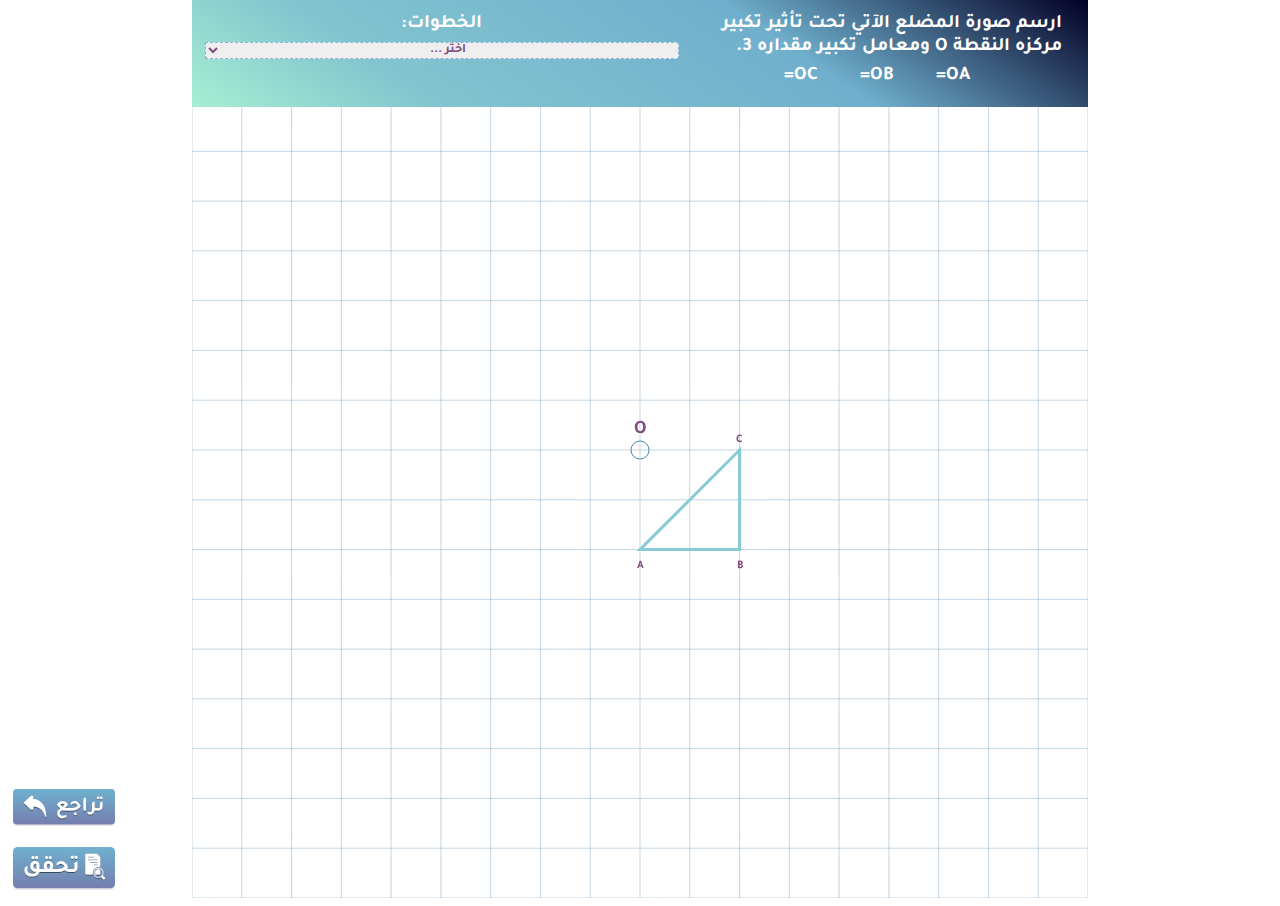
<file: assets/exercises/1/index.html>
<!DOCTYPE html>
<html lang="en">

<head>
    <meta charset="UTF-8">
    <meta name="viewport" content="width=device-width, initial-scale=1.0">
    <title>Enlargement Math</title>
    <link rel="stylesheet" href="style.css"></style>
</head>

<body>
    <img src="undo-icon.svg" id="undo" style="bottom: 5.8vw;">
    <img src="chk.svg" id="chkBtn" class="svg_btn">
    <div class="overlay"></div>
    <div class="confirm">
        <div>

            <p style="direction: rtl;">المسافة التي تم قياسها كانت:</p>
        </div>
        <div style="display: block;">
            <input type="radio" name="d-measures">
            <label for="child">OA</label>
            <input type="radio" name="d-measures">
            <label for="child">OB</label>
            <input type="radio" name="d-measures">
            <label for="child">OC</label>
            <!-- <input type="radio" name="d-measures">
            <label for="child">OD</label>
            <input type="radio" name="d-measures">
            <label for="child">OE</label>
            <input type="radio" name="d-measures">
            <label for="child">OF</label>
            <input type="radio" name="d-measures">
            <label for="child">OG</label> -->
        </div>

        <div class="confirm-btn-list"> 
            <button id="ok_d">موافق</button>
            <button id="cancel_d">إلغاء</button>
        </div>
    </div>

    <div id="board">
        <canvas id="myc"></canvas>

    </div>

    <div class="header">
        <div class="saved-distances">
            <!-- <img src="q1.svg" style="width: 45vw;"> -->
            <h4 style="text-align: right;padding: auto 1vw;">ارسم صورة المضلع الآتي تحت تأثير تكبير مركزه النقطة O ومعامل تكبير مقداره 3. </h4>
            <div class="measures"></div>
        </div>
        <div class="select">
            <p style="min-width: fit-content;" for="">الخطوات:</p>
            <select id="measureOrDraw">
                <option value="na">اختر ...</option>
                <option value="draw-line">ارسم خطوط بحيث يمر كل منها بأحد رؤوس المضلع وأمد الرؤوس على استقامتها</option>
                <option value="measure">قياس المسافة بين مركز التكبير وكل رأس من رؤوس المضلع</option>
                <option value="draw-shape">قياس المسافات الجديدة على الخطوط المرسومة والتوصيل بينها</option>

                
            </select>
        </div>
    </div>

    <script src="js.js"></script>

</body>

</html>
</file>
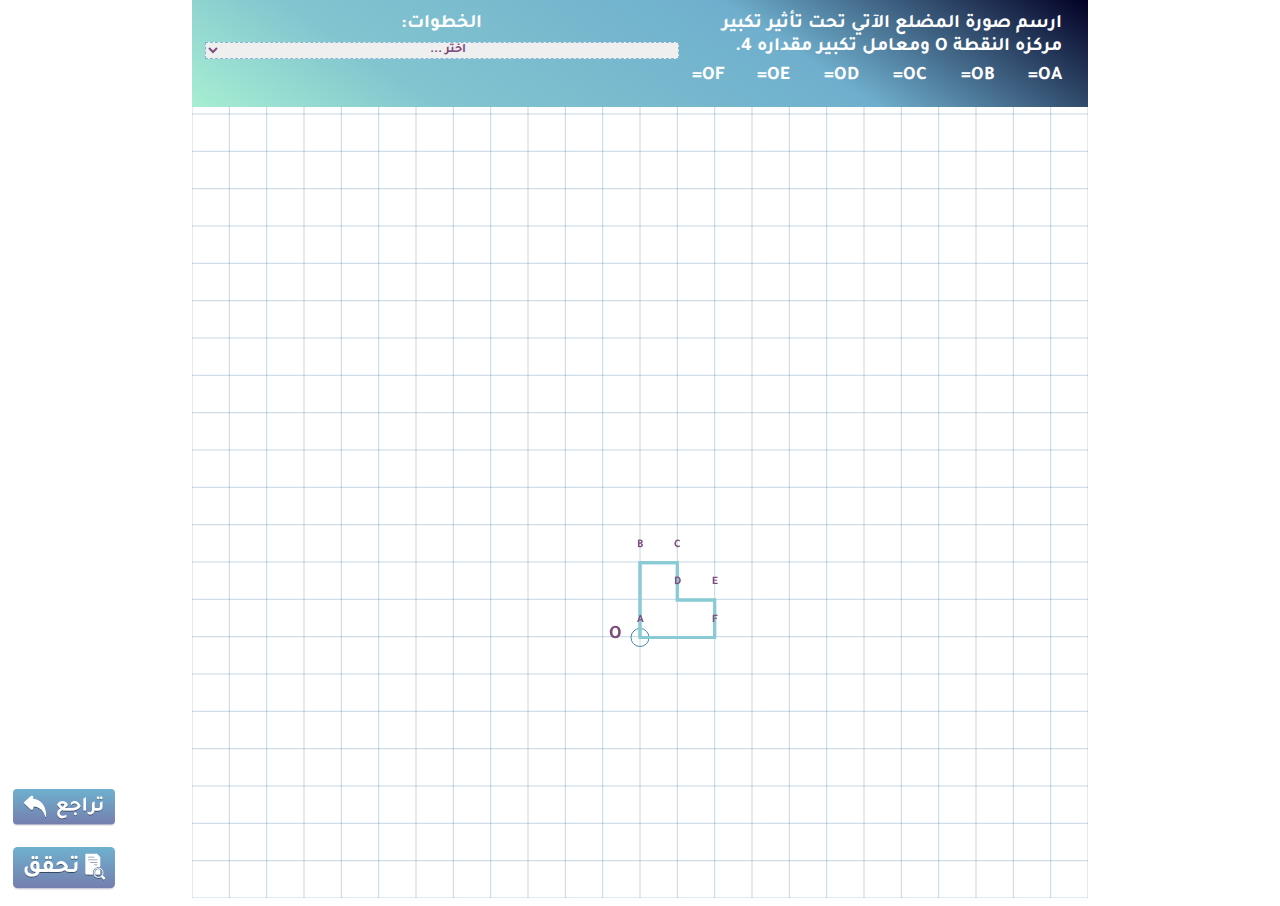
<file: assets/exercises/2/index.html>
<!DOCTYPE html>
<html lang="en">

<head>
    <meta charset="UTF-8">
    <meta name="viewport" content="width=device-width, initial-scale=1.0">
    <title>Enlargement Math</title>
    <link rel="stylesheet" href="style.css"></style>
</head>

<body>
    <img src="undo-icon.svg" id="undo" style="bottom: 5.8vw;">
    <img src="chk.svg" id="chkBtn" class="svg_btn">
    <div class="overlay"></div>
    <div class="confirm">
        <div>

            <p style="direction: rtl;">المسافة التي تم قياسها كانت:</p>
        </div>
        <div style="display: block;">
            <input type="radio" name="d-measures">
            <label for="child">OA</label>
            <input type="radio" name="d-measures">
            <label for="child">OB</label>
            <input type="radio" name="d-measures">
            <label for="child">OC</label>
          <input type="radio" name="d-measures">
            <label for="child">OD</label>
             <input type="radio" name="d-measures">
            <label for="child">OE</label>
            <input type="radio" name="d-measures">
            <label for="child">OF</label>
            <!--  <input type="radio" name="d-measures">
            <label for="child">OG</label> -->
        </div>

        <div class="confirm-btn-list"> 
            <button id="ok_d">موافق</button>
            <button id="cancel_d">إلغاء</button>
        </div>
    </div>

    <div id="board">
        <canvas id="myc"></canvas>

    </div>

    <div class="header">
        <div class="saved-distances">
            <!-- <img src="q1.svg" style="width: 45vw;"> -->
            <h4 style="text-align: right;padding: auto 1vw;">ارسم صورة المضلع الآتي تحت تأثير تكبير مركزه النقطة O ومعامل تكبير مقداره 4. </h4>
            <div class="measures"></div>
        </div>
        <div class="select">
            <p style="min-width: fit-content;" for="">الخطوات:</p>
            <select id="measureOrDraw">
                <option value="na">اختر ...</option>
                <option value="draw-line">ارسم خطوط بحيث يمر كل منها بأحد رؤوس المضلع وأمد الرؤوس على استقامتها</option>
                <option value="measure">قياس المسافة بين مركز التكبير وكل رأس من رؤوس المضلع</option>
                <option value="draw-shape">قياس المسافات الجديدة على الخطوط المرسومة والتوصيل بينها</option>

                
            </select>
        </div>
    </div>

    <script src="js.js"></script>

</body>

</html>
</file>
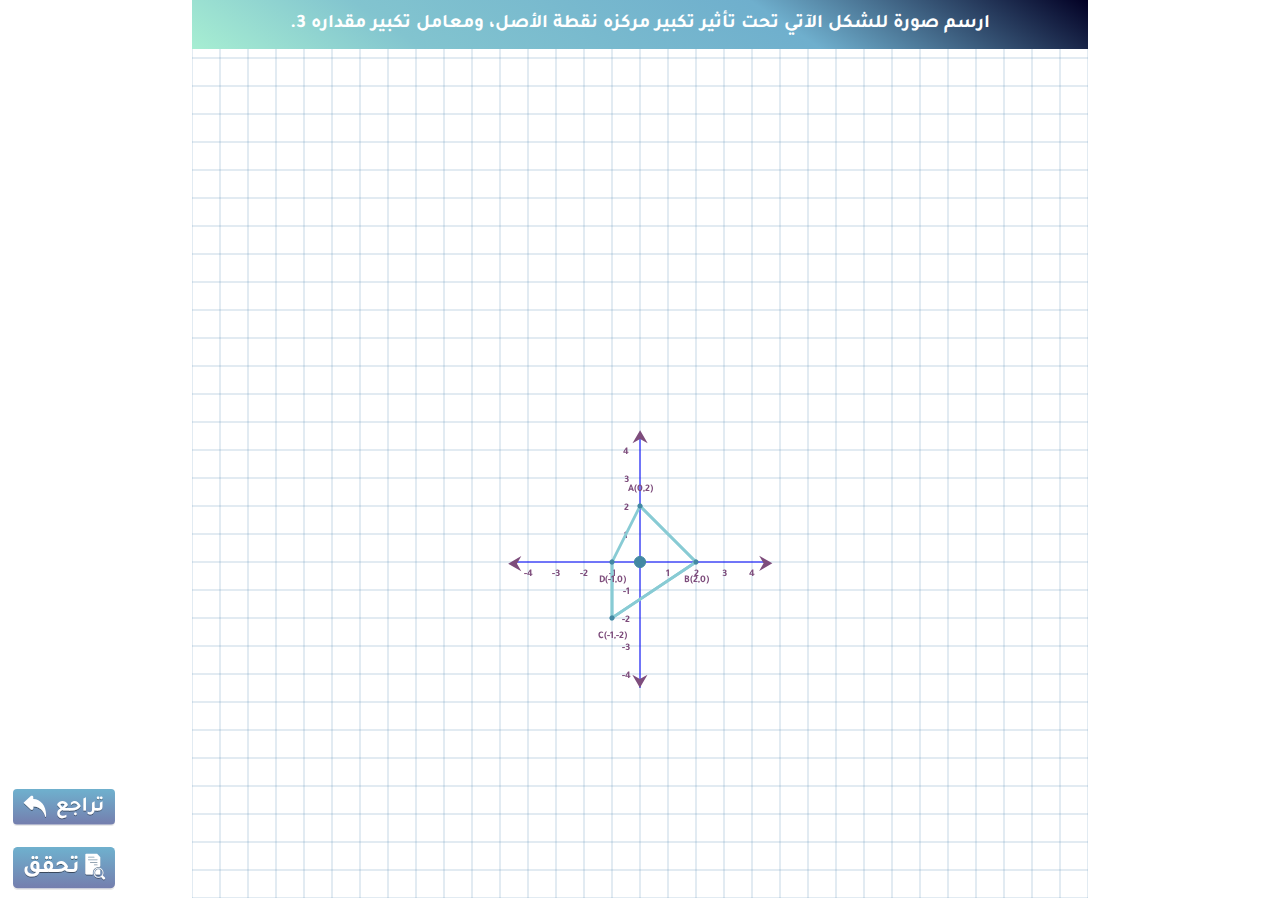
<file: assets/exercises/6/index.html>
<!DOCTYPE html>
<html lang="en">

<head>
    <meta charset="UTF-8">
    <meta name="viewport" content="width=device-width, initial-scale=1.0">
    <title>Enlargement Math</title>
    <link rel="stylesheet" href="style.css"></style>
</head>

<body>
    <img src="undo-icon.svg" id="undo" style="bottom: 5.8vw;">
    <img src="chk.svg" id="chkBtn" class="svg_btn">
    <div class="overlay"></div>
    <div class="confirm">
        <!-- <div>

            <p style="direction: rtl;">المسافة التي تم قياسها كانت:</p>
        </div>
        <div style="display: block;">
            <input type="radio" name="d-measures">
            <label for="child">OA</label>
            <input type="radio" name="d-measures">
            <label for="child">OB</label>
            <input type="radio" name="d-measures">
            <label for="child">OC</label>
            <input type="radio" name="d-measures">
            <label for="child">OD</label>
            <input type="radio" name="d-measures">
            <label for="child">OE</label>
            <input type="radio" name="d-measures">
            <label for="child">OF</label>
            <input type="radio" name="d-measures">
            <label for="child">OG</label>
        </div> -->

        <div class="confirm-btn-list"> 
            <button id="ok_d">موافق</button>
            <button id="cancel_d">إلغاء</button>
        </div>
    </div>

    <div id="board">
        <canvas id="myc"></canvas>

    </div>

    <div class="header">
        <div class="saved-distances">
            <!-- <img src="q1.svg" style="width: 45vw;"> -->
            <p>ارسم صورة للشكل الآتي تحت تأثير تكبير مركزه نقطة الأصل، ومعامل تكبير مقداره 3.</p>
            <!-- <div class="measures"></div> -->
        </div>
        <!-- <div class="select">
            <p for="">نوع الاستخدام</p>
            <select id="measureOrDraw">
                <option value="na">اختر ...</option>
                <option value="measure">قياس</option>
                <option value="draw-line">خط</option>
                <option value="draw-shape">شكل</option>
            </select>
        </div> -->
    </div>

    <script src="js.js"></script>

</body>

</html>
</file>
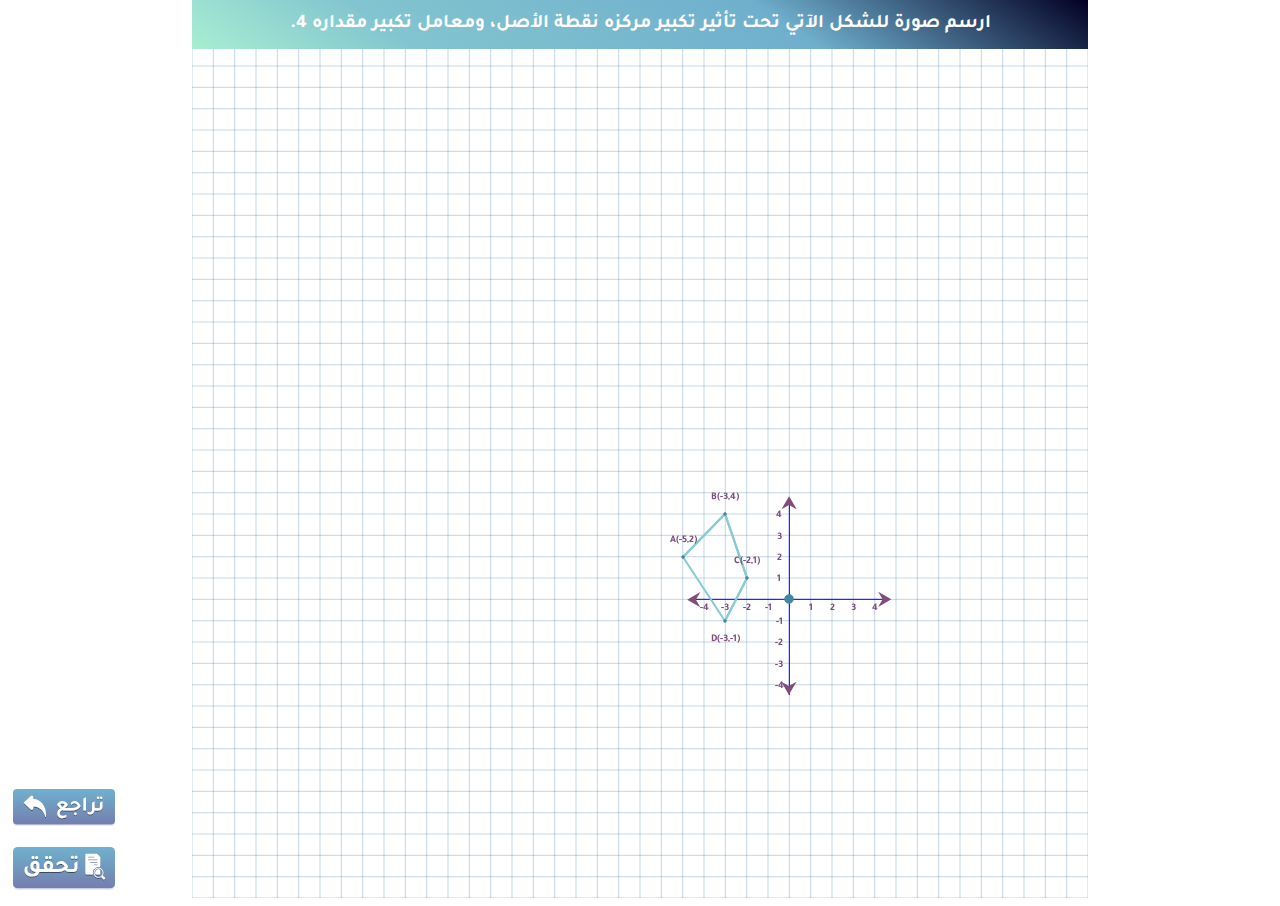
<file: assets/exercises/7/index.html>
<!DOCTYPE html>
<html lang="en">

<head>
    <meta charset="UTF-8">
    <meta name="viewport" content="width=device-width, initial-scale=1.0">
    <title>Enlargement Math</title>
    <link rel="stylesheet" href="style.css"></style>
</head>

<body>
    <img src="undo-icon.svg" id="undo" style="bottom: 5.8vw;">
    <img src="chk.svg" id="chkBtn" class="svg_btn">
    <div class="overlay"></div>
    <div class="confirm">
        <!-- <div>

            <p style="direction: rtl;">المسافة التي تم قياسها كانت:</p>
        </div>
        <div style="display: block;">
            <input type="radio" name="d-measures">
            <label for="child">OA</label>
            <input type="radio" name="d-measures">
            <label for="child">OB</label>
            <input type="radio" name="d-measures">
            <label for="child">OC</label>
            <input type="radio" name="d-measures">
            <label for="child">OD</label>
            <input type="radio" name="d-measures">
            <label for="child">OE</label>
            <input type="radio" name="d-measures">
            <label for="child">OF</label>
            <input type="radio" name="d-measures">
            <label for="child">OG</label>
        </div> -->

        <div class="confirm-btn-list"> 
            <button id="ok_d">موافق</button>
            <button id="cancel_d">إلغاء</button>
        </div>
    </div>

    <div id="board">
        <canvas id="myc"></canvas>

    </div>

    <div class="header">
        <div class="saved-distances">
            <!-- <img src="q1.svg" style="width: 45vw;"> -->
            <p>ارسم صورة للشكل الآتي تحت تأثير تكبير مركزه نقطة الأصل، ومعامل تكبير مقداره 4.</p>
            <!-- <div class="measures"></div> -->
        </div>
        <!-- <div class="select">
            <p for="">نوع الاستخدام</p>
            <select id="measureOrDraw">
                <option value="na">اختر ...</option>
                <option value="measure">قياس</option>
                <option value="draw-line">خط</option>
                <option value="draw-shape">شكل</option>
            </select>
        </div> -->
    </div>

    <script src="js.js"></script>

</body>

</html>
</file>
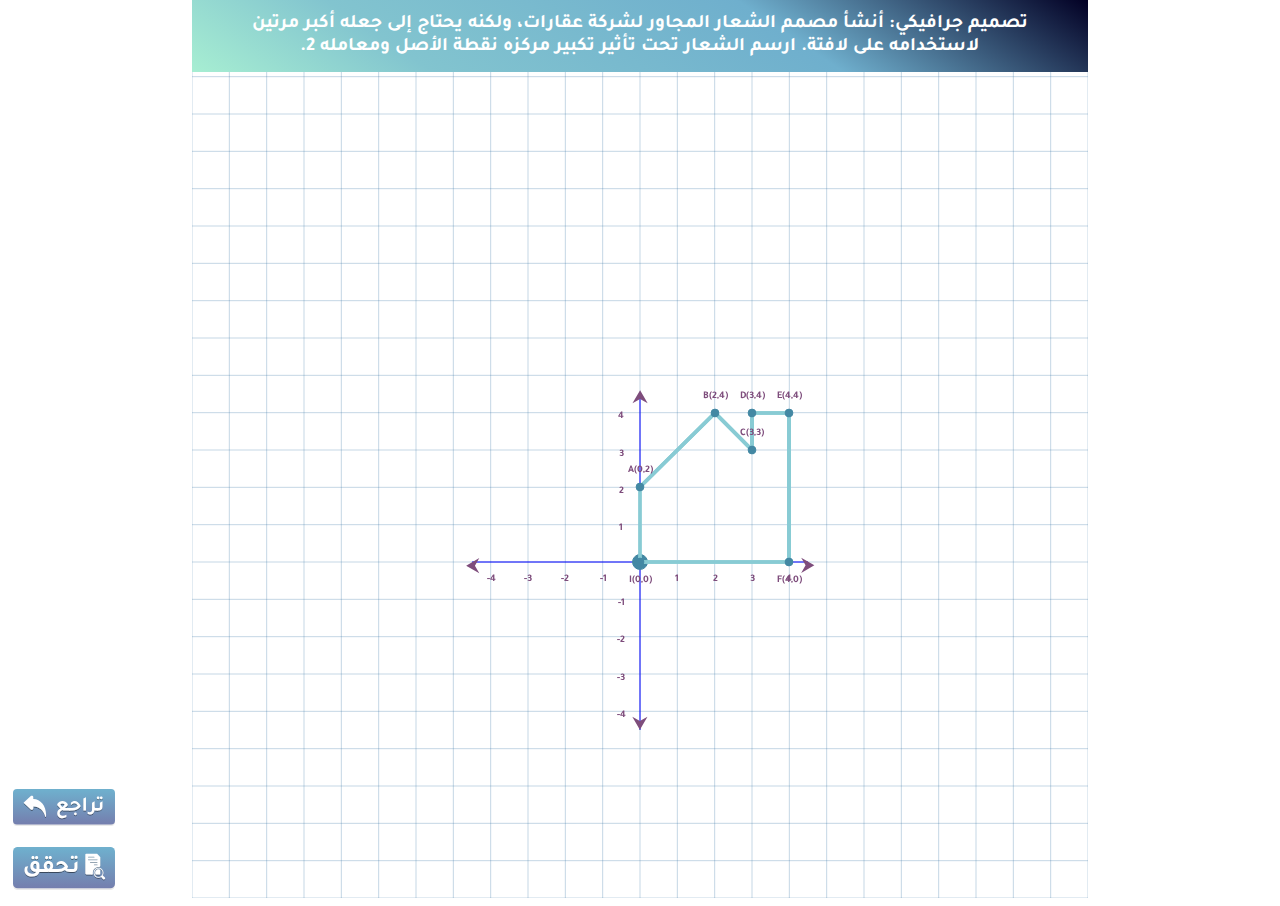
<file: assets/exercises/9/index.html>
<!DOCTYPE html>
<html lang="en">

<head>
    <meta charset="UTF-8">
    <meta name="viewport" content="width=device-width, initial-scale=1.0">
    <title>Enlargement Math</title>
    <link rel="stylesheet" href="style.css"></style>
</head>

<body>
    <img src="undo-icon.svg" id="undo" style="bottom: 5.8vw;">
    <img src="chk.svg" id="chkBtn" class="svg_btn">
    <div class="overlay"></div>
    <div class="confirm">
        <!-- <div>

            <p style="direction: rtl;">المسافة التي تم قياسها كانت:</p>
        </div>
        <div style="display: block;">
            <input type="radio" name="d-measures">
            <label for="child">OA</label>
            <input type="radio" name="d-measures">
            <label for="child">OB</label>
            <input type="radio" name="d-measures">
            <label for="child">OC</label>
            <input type="radio" name="d-measures">
            <label for="child">OD</label>
            <input type="radio" name="d-measures">
            <label for="child">OE</label>
            <input type="radio" name="d-measures">
            <label for="child">OF</label>
            <input type="radio" name="d-measures">
            <label for="child">OG</label>
        </div> -->

        <div class="confirm-btn-list"> 
            <button id="ok_d">موافق</button>
            <button id="cancel_d">إلغاء</button>
        </div>
    </div>

    <div id="board">
        <canvas id="myc"></canvas>

    </div>

    <div class="header">
        <div class="saved-distances">
            <!-- <img src="q1.svg" style="width: 45vw;"> -->
            <p>تصميم جرافيكي: أنشأ مصمم الشعار المجاور لشركة عقارات، ولكنه يحتاج إلى جعله أكبر مرتين لاستخدامه على لافتة. ارسم الشعار تحت تأثير تكبير مركزه نقطة الأصل ومعامله 2.</p>
            <!-- <div class="measures"></div> -->
        </div>
        <!-- <div class="select">
            <p for="">نوع الاستخدام</p>
            <select id="measureOrDraw">
                <option value="na">اختر ...</option>
                <option value="measure">قياس</option>
                <option value="draw-line">خط</option>
                <option value="draw-shape">شكل</option>
            </select>
        </div> -->
    </div>

    <script src="js.js"></script>

</body>

</html>
</file>
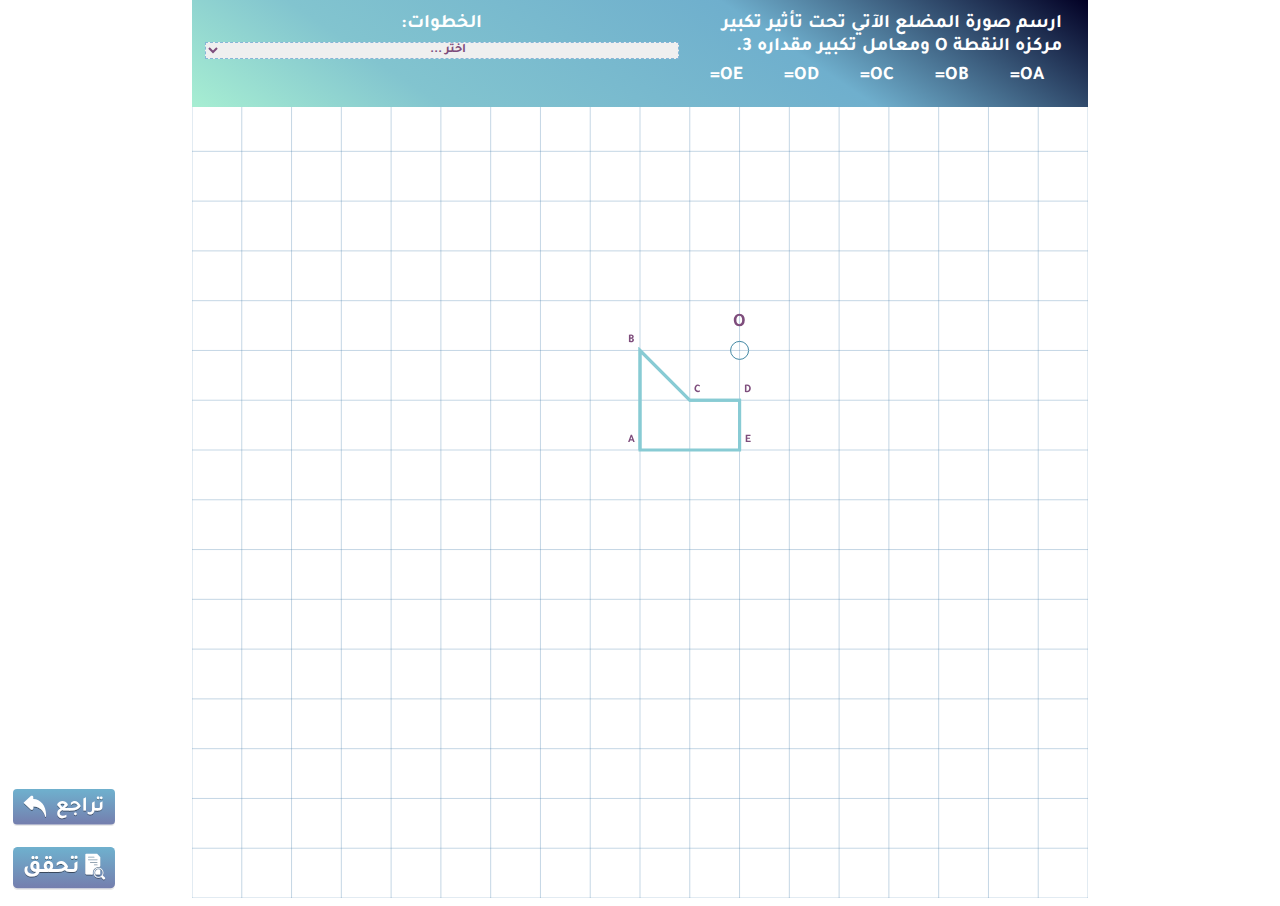
<file: assets/exercises/v1/index.html>
<!DOCTYPE html>
<html lang="en">

<head>
    <meta charset="UTF-8">
    <meta name="viewport" content="width=device-width, initial-scale=1.0">
    <title>Enlargement Math</title>
    <link rel="stylesheet" href="style.css"></style>
</head>

<body>
    <img src="undo-icon.svg" id="undo" style="bottom: 5.8vw;">
    <img src="chk.svg" id="chkBtn" class="svg_btn">
    <div class="overlay"></div>
    <div class="confirm">
        <div>

            <p style="direction: rtl;">المسافة التي تم قياسها كانت:</p>
        </div>
        <div style="display: block;">
            <input type="radio" name="d-measures">
            <label for="child">OA</label>
            <input type="radio" name="d-measures">
            <label for="child">OB</label>
            <input type="radio" name="d-measures">
            <label for="child">OC</label>
            <input type="radio" name="d-measures">
            <label for="child">OD</label>
            <input type="radio" name="d-measures">
            <label for="child">OE</label>
        </div>

        <div class="confirm-btn-list"> 
            <button id="ok_d">موافق</button>
            <button id="cancel_d">إلغاء</button>
        </div>
    </div>

    <div id="board">
        <canvas id="myc"></canvas>

    </div>

    <div class="header">
        <div class="saved-distances">
            <!-- <img src="q1.svg" style="width: 45vw;"> -->
            <h4 style="text-align: right;padding: auto 1vw;">ارسم صورة المضلع الآتي تحت تأثير تكبير مركزه النقطة O ومعامل تكبير مقداره 3. </h4>
            <div class="measures"></div>
        </div>
        <div class="select">
            <p style="min-width: fit-content;" for="">الخطوات:</p>
            <select id="measureOrDraw">
                <option value="na">اختر ...</option>
                <option value="draw-line">ارسم خطوط بحيث يمر كل منها بأحد رؤوس المضلع وأمد الرؤوس على استقامتها</option>
                <option value="measure">قياس المسافة بين مركز التكبير وكل رأس من رؤوس المضلع</option>
                <option value="draw-shape">قياس المسافات الجديدة على الخطوط المرسومة والتوصيل بينها</option>

                
            </select>
        </div>
    </div>

    <script src="js.js"></script>

</body>

</html>
</file>
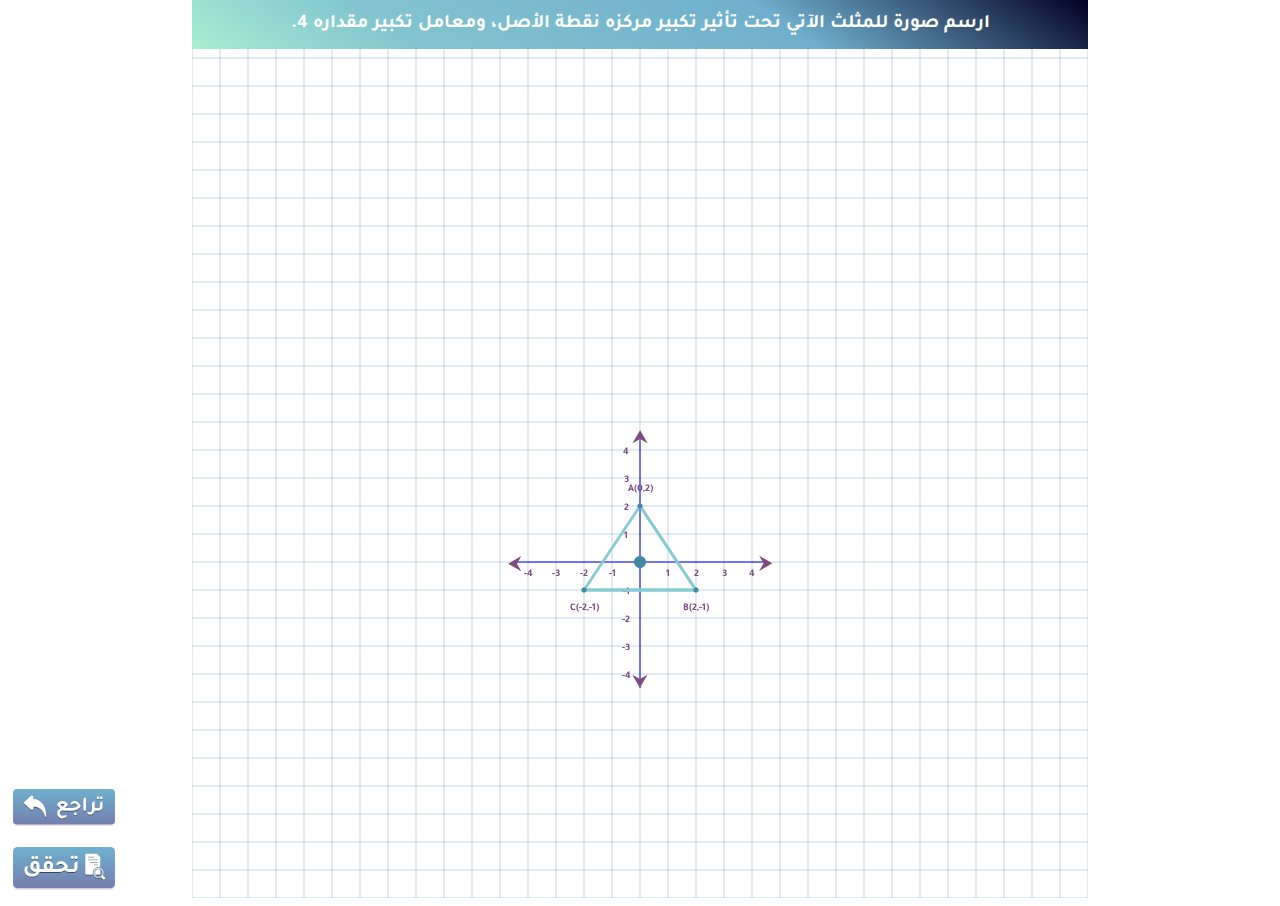
<file: assets/exercises/v2/index.html>
<!DOCTYPE html>
<html lang="en">

<head>
    <meta charset="UTF-8">
    <meta name="viewport" content="width=device-width, initial-scale=1.0">
    <title>Enlargement Math</title>
    <link rel="stylesheet" href="style.css"></style>
</head>

<body>
    <img src="undo-icon.svg" id="undo" style="bottom: 5.8vw;">
    <img src="chk.svg" id="chkBtn" class="svg_btn">
    <div class="overlay"></div>
    <div class="confirm">
        <!-- <div>

            <p style="direction: rtl;">المسافة التي تم قياسها كانت:</p>
        </div>
        <div style="display: block;">
            <input type="radio" name="d-measures">
            <label for="child">OA</label>
            <input type="radio" name="d-measures">
            <label for="child">OB</label>
            <input type="radio" name="d-measures">
            <label for="child">OC</label>
            <input type="radio" name="d-measures">
            <label for="child">OD</label>
            <input type="radio" name="d-measures">
            <label for="child">OE</label>
            <input type="radio" name="d-measures">
            <label for="child">OF</label>
            <input type="radio" name="d-measures">
            <label for="child">OG</label>
        </div> -->

        <div class="confirm-btn-list"> 
            <button id="ok_d">موافق</button>
            <button id="cancel_d">إلغاء</button>
        </div>
    </div>

    <div id="board">
        <canvas id="myc"></canvas>

    </div>

    <div class="header">
        <div class="saved-distances">
            <!-- <img src="q1.svg" style="width: 45vw;"> -->
            <p>ارسم صورة للمثلث الآتي تحت تأثير تكبير مركزه نقطة الأصل، ومعامل تكبير مقداره 4.</p>
            <!-- <div class="measures"></div> -->
        </div>
        <!-- <div class="select">
            <p for="">نوع الاستخدام</p>
            <select id="measureOrDraw">
                <option value="na">اختر ...</option>
                <option value="measure">قياس</option>
                <option value="draw-line">خط</option>
                <option value="draw-shape">شكل</option>
            </select>
        </div> -->
    </div>

    <script src="js.js"></script>

</body>

</html>
</file>
<file: assets/exercises/1/style.css>
@font-face {
    font-family: tj-b;
    src: url(Tajawal-Bold.ttf);
}

* {
    padding: 0;
    margin: 0;
    font-family: tj-b;
}

#board {
    /* aspect-ratio: 1/1; */
    width: 70vw;
    height: 70vw;
    background: #ffe4c482;
    margin: auto;
    margin-top: auto;
    position: absolute;
    top: 50%;
    left: 50%;
    transform: translate(-50%, -50%);
}

.buttons {
    background-color: rgb(84, 6, 122);
    width: 10vw;
    min-height: 10vw;
    height: fit-content;
    position: absolute;
    display: flex;
    flex-direction: column;
}

label {
    line-height: 4;
    vertical-align: super;
}

.btn {
    background-color: rgb(244, 244, 244);
    width: 10vw;
    /* min-height: 5vw; */
    height: fit-content;
    padding: 0.3vw;
    margin: 0.3vw;
    border-radius: 1vw;
    border: solid 0.2vw rgba(83, 6, 122, 0.51);
    text-align: center;
    cursor: pointer;
    font-size: 1vw;
    color: rgb(105, 5, 198);
}

.steps {
    position: absolute;
    top: 0;
    left: 50%;
    width: 50%;
    transform: translate(-50%, 0%);
    min-height: 10vh;
    background: rgb(239, 237, 237);
    text-align: center;
    border-radius: 0.5vw;
    box-shadow: 5px 5px 5px 5px rgba(0, 0, 0, 0.464);
    padding: 1vw;
    font-size: 3vw;
    color: rgb(105, 5, 198);

}

#sr {
    text-align: center;
}

.no {
    width: 40%;
    text-align: center;
}

.no-wrapper {
    display: flex;
    flex-direction: row;
    justify-content: center;
}

.saved-distances {
    /* width: inherit;
    height: inherit; */
    /* position: absolute;
    top: 0;
    left: 15%; */
    display: flex;
    flex-direction: column;
    align-items: center;
    padding: 0vw 1vw;
}

.header {
    text-align: center;
    direction: rtl;
    font-size: 1.5vw;
    color: white;
    padding: 1vw;
    position: relative;
    height: fit-content;
    /* min-height: 100px; */
    /* background-color: rgba(59, 118, 165, 0.9); */
    z-index: 1;
    margin: 0 auto;
    display: flex;
    justify-content: space-between;
    align-items: flex-start;
    background: rgb(2, 0, 36);
    background: linear-gradient(-146deg, rgba(2, 0, 36, 1) 0%, rgba(111, 175, 205, 1) 35%, rgba(130, 196, 207, 1) 76%, rgba(167, 238, 210, 1) 100%);
    /* opacity: 0.8; */

}

.select {
    display: flex;
    gap: .5vw;
    flex-direction: column;

}

select {
    /* font-size: 1.5vw;
    text-align: center;
    border: dashed 0.2vw #7e4d7c;
    color: #7e4d7c; */

    font-size: 1vw;
    text-align: center;
    border: dashed 0.1vw #86b6d7;
    color: #7e4d7c;
    min-width: 7vw;
    
}

.measures {
    display: flex;
    justify-content: space-between;
    width: 50%;
    margin: .5vw;
    /* direction: ltr; */
}

.confirm {
    position: absolute;
    left: 50%;
    top: 10%;
    transform: translate(-50%, 0%);
    z-index: 10;
    background-color: rgb(165, 103, 232);
    font-size: 1.5vw;
    border-radius: 1vw;
    padding: 4vw;
    display: none;
    /* direction: rtl; */
    color: #4388a3;
    background: white;
    border: solid 0.5vw #4388a3;
}

.confirm-btn-list {
    display: flex;
    gap: 1vw;
    justify-content: space-evenly;
}

input[type=radio] {
    height: 2vw;
    margin: 1vw;
    cursor: pointer;
    width: 2vw;

}

.overlay {
    position: absolute;
    width: 100%;
    height: 100vh;
    background: rgba(0, 0, 0, 0.464);
    z-index: 9;
    display: none;


}

button {
    padding: 1vw;
    font-size: 1.55vw;
    font-weight: 500;
    background: #4388a3;
    color: white;
    border-radius: 0.5vw;
    border: none;
    box-shadow: 0.1vw 0.4vw #ebf1f5;
    min-width: 10vw;
    gap: 1vw;
    cursor: pointer;
}

#undo {
    position: absolute;
    bottom: 0.8vw;
    left: 1vw;
    width: 8vw;
}

#undo:hover {

    outline: solid 0.2vw #ffffff;
    cursor: pointer;
}

.svg_btn {
    position: absolute;
    bottom: 0.8vw;
    left: 1vw;
    width: 8vw;
}

.svg_btn:hover {

    outline: solid 0.2vw #ffffff;
    cursor: pointer;
}

.pop_up_p {
    border-width: 1vw;
    border-radius: 2vw;
  border-style: solid;
  border-image: linear-gradient(to right, rgba(2, 0, 36, 1),rgba(111, 175, 205, 1)) 1;
  background-color: white;
  /* linear-gradient(-146deg, rgba(2, 0, 36, 1) 0%, rgba(111, 175, 205, 1) 35%, rgba(130, 196, 207, 1) 76%, rgba(167, 238, 210, 1) 100%); */
    padding: 10vw;

    border-radius: 1vw;
    color: rgb(63 97 130);
    direction: rtl;
    font-size: 2vw;
}

.overlay span {

    font-size: 2.5vw;
    width: 3vw;
    text-align: center;
    height: 3vw;
    /* aspect-ratio: 1/1; */
    border-radius: 50%;
    background: white;
    /* padding: 0.5vw; */
    color: rgb(63 97 130);
    margin-top: -18vw;
    margin-left: -4vw;
    cursor: pointer;
}
</file>
<file: assets/exercises/2/style.css>
@font-face {
    font-family: tj-b;
    src: url(Tajawal-Bold.ttf);
}

* {
    padding: 0;
    margin: 0;
    font-family: tj-b;
}

#board {
    /* aspect-ratio: 1/1; */
    width: 70vw;
    height: 70vw;
    background: #ffe4c482;
    margin: auto;
    margin-top: auto;
    position: absolute;
    top: 50%;
    left: 50%;
    transform: translate(-50%, -50%);
}

.buttons {
    background-color: rgb(84, 6, 122);
    width: 10vw;
    min-height: 10vw;
    height: fit-content;
    position: absolute;
    display: flex;
    flex-direction: column;
}

label {
    line-height: 4;
    vertical-align: super;
}

.btn {
    background-color: rgb(244, 244, 244);
    width: 10vw;
    /* min-height: 5vw; */
    height: fit-content;
    padding: 0.3vw;
    margin: 0.3vw;
    border-radius: 1vw;
    border: solid 0.2vw rgba(83, 6, 122, 0.51);
    text-align: center;
    cursor: pointer;
    font-size: 1vw;
    color: rgb(105, 5, 198);
}

.steps {
    position: absolute;
    top: 0;
    left: 50%;
    width: 50%;
    transform: translate(-50%, 0%);
    min-height: 10vh;
    background: rgb(239, 237, 237);
    text-align: center;
    border-radius: 0.5vw;
    box-shadow: 5px 5px 5px 5px rgba(0, 0, 0, 0.464);
    padding: 1vw;
    font-size: 3vw;
    color: rgb(105, 5, 198);

}

#sr {
    text-align: center;
}

.no {
    width: 40%;
    text-align: center;
}

.no-wrapper {
    display: flex;
    flex-direction: row;
    justify-content: center;
}

.saved-distances {
    /* width: inherit;
    height: inherit; */
    /* position: absolute;
    top: 0;
    left: 15%; */
    display: flex;
    flex-direction: column;
    align-items: center;
    padding: 0vw 1vw;
}

.header {
    text-align: center;
    direction: rtl;
    font-size: 1.5vw;
    color: white;
    padding: 1vw;
    position: relative;
    height: fit-content;
    /* min-height: 100px; */
    /* background-color: rgba(59, 118, 165, 0.9); */
    z-index: 1;
    margin: 0 auto;
    display: flex;
    justify-content: space-between;
    align-items: flex-start;
    background: rgb(2, 0, 36);
    background: linear-gradient(-146deg, rgba(2, 0, 36, 1) 0%, rgba(111, 175, 205, 1) 35%, rgba(130, 196, 207, 1) 76%, rgba(167, 238, 210, 1) 100%);
    /* opacity: 0.8; */

}

.select {
    display: flex;
    gap: .5vw;
    flex-direction: column;

}

select {
    /* font-size: 1.5vw;
    text-align: center;
    border: dashed 0.2vw #7e4d7c;
    color: #7e4d7c; */

    font-size: 1vw;
    text-align: center;
    border: dashed 0.1vw #86b6d7;
    color: #7e4d7c;
    min-width: 7vw;
    
}

.measures {
    display: flex;
    justify-content: space-between;
    /* width: 50%; */
    width: 100%;
    margin: .5vw;
    /* direction: ltr; */
    gap:1vw;
}

.confirm {
    position: absolute;
    left: 50%;
    top: 10%;
    transform: translate(-50%, 0%);
    z-index: 10;
    background-color: rgb(165, 103, 232);
    font-size: 1.5vw;
    border-radius: 1vw;
    padding: 4vw;
    display: none;
    /* direction: rtl; */
    color: #4388a3;
    background: white;
    border: solid 0.5vw #4388a3;
}

.confirm-btn-list {
    display: flex;
    gap: 1vw;
    justify-content: space-evenly;
}

input[type=radio] {
    height: 2vw;
    margin: 1vw;
    cursor: pointer;
    width: 2vw;

}

.overlay {
    position: absolute;
    width: 100%;
    height: 100vh;
    background: rgba(0, 0, 0, 0.464);
    z-index: 9;
    display: none;


}

button {
    padding: 1vw;
    font-size: 1.55vw;
    font-weight: 500;
    background: #4388a3;
    color: white;
    border-radius: 0.5vw;
    border: none;
    box-shadow: 0.1vw 0.4vw #ebf1f5;
    min-width: 10vw;
    gap: 1vw;
    cursor: pointer;
}

#undo {
    position: absolute;
    bottom: 0.8vw;
    left: 1vw;
    width: 8vw;
}

#undo:hover {

    outline: solid 0.2vw #ffffff;
    cursor: pointer;
}

.svg_btn {
    position: absolute;
    bottom: 0.8vw;
    left: 1vw;
    width: 8vw;
}

.svg_btn:hover {

    outline: solid 0.2vw #ffffff;
    cursor: pointer;
}

.pop_up_p {
    border-width: 1vw;
    border-radius: 2vw;
  border-style: solid;
  border-image: linear-gradient(to right, rgba(2, 0, 36, 1),rgba(111, 175, 205, 1)) 1;
  background-color: white;
  /* linear-gradient(-146deg, rgba(2, 0, 36, 1) 0%, rgba(111, 175, 205, 1) 35%, rgba(130, 196, 207, 1) 76%, rgba(167, 238, 210, 1) 100%); */
    padding: 10vw;

    border-radius: 1vw;
    color: rgb(63 97 130);
    direction: rtl;
    font-size: 2vw;
}

.overlay span {

    font-size: 2.5vw;
    width: 3vw;
    text-align: center;
    height: 3vw;
    /* aspect-ratio: 1/1; */
    border-radius: 50%;
    background: white;
    /* padding: 0.5vw; */
    color: rgb(63 97 130);
    margin-top: -18vw;
    margin-left: -4vw;
    cursor: pointer;
}
</file>
<file: assets/exercises/6/style.css>
@font-face {
    font-family: tj-b;
    src: url(Tajawal-Bold.ttf);
}

* {
    padding: 0;
    margin: 0;
    font-family: tj-b;
}

#board {
    /* aspect-ratio: 1/1; */
    width: 70vw;
    height: 70vw;
    background: #ffe4c482;
    margin: auto;
    margin-top: auto;
    position: absolute;
    top: 50%;
    left: 50%;
    transform: translate(-50%, -50%);
}

.buttons {
    background-color: rgb(84, 6, 122);
    width: 10vw;
    min-height: 10vw;
    height: fit-content;
    position: absolute;
    display: flex;
    flex-direction: column;
}

label {
    line-height: 4;
    vertical-align: super;
}

.btn {
    background-color: rgb(244, 244, 244);
    width: 10vw;
    /* min-height: 5vw; */
    height: fit-content;
    padding: 0.3vw;
    margin: 0.3vw;
    border-radius: 1vw;
    border: solid 0.2vw rgba(83, 6, 122, 0.51);
    text-align: center;
    cursor: pointer;
    font-size: 1vw;
    color: rgb(105, 5, 198);
}

.steps {
    position: absolute;
    top: 0;
    left: 50%;
    width: 50%;
    transform: translate(-50%, 0%);
    min-height: 10vh;
    background: rgb(239, 237, 237);
    text-align: center;
    border-radius: 0.5vw;
    box-shadow: 5px 5px 5px 5px rgba(0, 0, 0, 0.464);
    padding: 1vw;
    font-size: 3vw;
    color: rgb(105, 5, 198);

}

#sr {
    text-align: center;
}

.no {
    width: 40%;
    text-align: center;
}

.no-wrapper {
    display: flex;
    flex-direction: row;
    justify-content: center;
}

.saved-distances {
    width: inherit;
    height: inherit;
    /* position: absolute;
    top: 0;
    left: 15%; */
    display: flex;
    flex-direction: column;
    align-items: center;
}

.header {
    text-align: center;
    direction: rtl;
    font-size: 1.5vw;
    color: white;
    padding: 1vw;
    position: relative;
    height: fit-content;
    /* min-height: 100px; */
    /* background-color: rgba(59, 118, 165, 0.9); */
    z-index: 1;
    margin: 0 auto;
    display: flex;
    justify-content: space-between;
    align-items: flex-start;
    background: rgb(2, 0, 36);
    background: linear-gradient(-146deg, rgba(2, 0, 36, 1) 0%, rgba(111, 175, 205, 1) 35%, rgba(130, 196, 207, 1) 76%, rgba(167, 238, 210, 1) 100%);
    /* opacity: 0.8; */

}

.select {
    display: flex;
    gap: .5vw;

}

select {
    font-size: 1.5vw;
    text-align: center;
    border: dashed 0.2vw #7e4d7c;
    color: #7e4d7c;
}

.measures {
    display: flex;
    justify-content: space-between;
    width: 50%;
    margin: .5vw;
    /* direction: ltr; */
}

.confirm {
    position: absolute;
    left: 50%;
    top: 10%;
    transform: translate(-50%, 0%);
    z-index: 10;
    background-color: rgb(165, 103, 232);
    font-size: 1.5vw;
    border-radius: 1vw;
    padding: 4vw;
    display: none;
    /* direction: rtl; */
    color: #4388a3;
    background: white;
    border: solid 0.5vw #4388a3;
}

.confirm-btn-list {
    display: flex;
    gap: 1vw;
    justify-content: space-evenly;
}

input[type=radio] {
    height: 2vw;
    margin: 1vw;
    cursor: pointer;
    width: 2vw;

}

.overlay {
    position: absolute;
    width: 100%;
    height: 100vh;
    background: rgba(0, 0, 0, 0.464);
    z-index: 9;
    display: none;


}

button {
    padding: 1vw;
    font-size: 1.55vw;
    font-weight: 500;
    background: #4388a3;
    color: white;
    border-radius: 0.5vw;
    border: none;
    box-shadow: 0.1vw 0.4vw #ebf1f5;
    min-width: 10vw;
    gap: 1vw;
    cursor: pointer;
}

#undo {
    position: absolute;
    bottom: 0.8vw;
    left: 1vw;
    width: 8vw;
}

#undo:hover {

    outline: solid 0.2vw #ffffff;
    cursor: pointer;
}

.svg_btn {
    position: absolute;
    bottom: 0.8vw;
    left: 1vw;
    width: 8vw;
}

.svg_btn:hover {

    outline: solid 0.2vw #ffffff;
    cursor: pointer;
}

.pop_up_p {
    border-width: 1vw;
    border-radius: 2vw;
  border-style: solid;
  border-image: linear-gradient(to right, rgba(2, 0, 36, 1),rgba(111, 175, 205, 1)) 1;
  background-color: white;
  /* linear-gradient(-146deg, rgba(2, 0, 36, 1) 0%, rgba(111, 175, 205, 1) 35%, rgba(130, 196, 207, 1) 76%, rgba(167, 238, 210, 1) 100%); */
    padding: 10vw;

    border-radius: 1vw;
    color: rgb(63 97 130);
    direction: rtl;
    font-size: 2vw;
}

.overlay span {

    font-size: 2.5vw;
    width: 3vw;
    text-align: center;
    height: 3vw;
    /* aspect-ratio: 1/1; */
    border-radius: 50%;
    background: white;
    /* padding: 0.5vw; */
    color: rgb(63 97 130);
    margin-top: -18vw;
    margin-left: -4vw;
    cursor: pointer;
}
</file>
<file: assets/exercises/7/style.css>
@font-face {
    font-family: tj-b;
    src: url(Tajawal-Bold.ttf);
}

* {
    padding: 0;
    margin: 0;
    font-family: tj-b;
}

#board {
    /* aspect-ratio: 1/1; */
    width: 70vw;
    height: 70vw;
    background: #ffe4c482;
    margin: auto;
    margin-top: auto;
    position: absolute;
    top: 50%;
    left: 50%;
    transform: translate(-50%, -50%);
}

.buttons {
    background-color: rgb(84, 6, 122);
    width: 10vw;
    min-height: 10vw;
    height: fit-content;
    position: absolute;
    display: flex;
    flex-direction: column;
}

label {
    line-height: 4;
    vertical-align: super;
}

.btn {
    background-color: rgb(244, 244, 244);
    width: 10vw;
    /* min-height: 5vw; */
    height: fit-content;
    padding: 0.3vw;
    margin: 0.3vw;
    border-radius: 1vw;
    border: solid 0.2vw rgba(83, 6, 122, 0.51);
    text-align: center;
    cursor: pointer;
    font-size: 1vw;
    color: rgb(105, 5, 198);
}

.steps {
    position: absolute;
    top: 0;
    left: 50%;
    width: 50%;
    transform: translate(-50%, 0%);
    min-height: 10vh;
    background: rgb(239, 237, 237);
    text-align: center;
    border-radius: 0.5vw;
    box-shadow: 5px 5px 5px 5px rgba(0, 0, 0, 0.464);
    padding: 1vw;
    font-size: 3vw;
    color: rgb(105, 5, 198);

}

#sr {
    text-align: center;
}

.no {
    width: 40%;
    text-align: center;
}

.no-wrapper {
    display: flex;
    flex-direction: row;
    justify-content: center;
}

.saved-distances {
    width: inherit;
    height: inherit;
    /* position: absolute;
    top: 0;
    left: 15%; */
    display: flex;
    flex-direction: column;
    align-items: center;
}

.header {
    text-align: center;
    direction: rtl;
    font-size: 1.5vw;
    color: white;
    padding: 1vw;
    position: relative;
    height: fit-content;
    /* min-height: 100px; */
    /* background-color: rgba(59, 118, 165, 0.9); */
    z-index: 1;
    margin: 0 auto;
    display: flex;
    justify-content: space-between;
    align-items: flex-start;
    background: rgb(2, 0, 36);
    background: linear-gradient(-146deg, rgba(2, 0, 36, 1) 0%, rgba(111, 175, 205, 1) 35%, rgba(130, 196, 207, 1) 76%, rgba(167, 238, 210, 1) 100%);
    /* opacity: 0.8; */

}

.select {
    display: flex;
    gap: .5vw;

}

select {
    font-size: 1.5vw;
    text-align: center;
    border: dashed 0.2vw #7e4d7c;
    color: #7e4d7c;
}

.measures {
    display: flex;
    justify-content: space-between;
    width: 50%;
    margin: .5vw;
    /* direction: ltr; */
}

.confirm {
    position: absolute;
    left: 50%;
    top: 10%;
    transform: translate(-50%, 0%);
    z-index: 10;
    background-color: rgb(165, 103, 232);
    font-size: 1.5vw;
    border-radius: 1vw;
    padding: 4vw;
    display: none;
    /* direction: rtl; */
    color: #4388a3;
    background: white;
    border: solid 0.5vw #4388a3;
}

.confirm-btn-list {
    display: flex;
    gap: 1vw;
    justify-content: space-evenly;
}

input[type=radio] {
    height: 2vw;
    margin: 1vw;
    cursor: pointer;
    width: 2vw;

}

.overlay {
    position: absolute;
    width: 100%;
    height: 100vh;
    background: rgba(0, 0, 0, 0.464);
    z-index: 9;
    display: none;


}

button {
    padding: 1vw;
    font-size: 1.55vw;
    font-weight: 500;
    background: #4388a3;
    color: white;
    border-radius: 0.5vw;
    border: none;
    box-shadow: 0.1vw 0.4vw #ebf1f5;
    min-width: 10vw;
    gap: 1vw;
    cursor: pointer;
}

#undo {
    position: absolute;
    bottom: 0.8vw;
    left: 1vw;
    width: 8vw;
}

#undo:hover {

    outline: solid 0.2vw #ffffff;
    cursor: pointer;
}

.svg_btn {
    position: absolute;
    bottom: 0.8vw;
    left: 1vw;
    width: 8vw;
}

.svg_btn:hover {

    outline: solid 0.2vw #ffffff;
    cursor: pointer;
}

.pop_up_p {
    border-width: 1vw;
    border-radius: 2vw;
  border-style: solid;
  border-image: linear-gradient(to right, rgba(2, 0, 36, 1),rgba(111, 175, 205, 1)) 1;
  background-color: white;
  /* linear-gradient(-146deg, rgba(2, 0, 36, 1) 0%, rgba(111, 175, 205, 1) 35%, rgba(130, 196, 207, 1) 76%, rgba(167, 238, 210, 1) 100%); */
    padding: 10vw;

    border-radius: 1vw;
    color: rgb(63 97 130);
    direction: rtl;
    font-size: 2vw;
}

.overlay span {

    font-size: 2.5vw;
    width: 3vw;
    text-align: center;
    height: 3vw;
    /* aspect-ratio: 1/1; */
    border-radius: 50%;
    background: white;
    /* padding: 0.5vw; */
    color: rgb(63 97 130);
    margin-top: -18vw;
    margin-left: -4vw;
    cursor: pointer;
}
</file>
<file: assets/exercises/9/style.css>
@font-face {
    font-family: tj-b;
    src: url(Tajawal-Bold.ttf);
}

* {
    padding: 0;
    margin: 0;
    font-family: tj-b;
}

#board {
    /* aspect-ratio: 1/1; */
    width: 70vw;
    height: 70vw;
    background: #ffe4c482;
    margin: auto;
    margin-top: auto;
    position: absolute;
    top: 50%;
    left: 50%;
    transform: translate(-50%, -50%);
}

.buttons {
    background-color: rgb(84, 6, 122);
    width: 10vw;
    min-height: 10vw;
    height: fit-content;
    position: absolute;
    display: flex;
    flex-direction: column;
}

label {
    line-height: 4;
    vertical-align: super;
}

.btn {
    background-color: rgb(244, 244, 244);
    width: 10vw;
    /* min-height: 5vw; */
    height: fit-content;
    padding: 0.3vw;
    margin: 0.3vw;
    border-radius: 1vw;
    border: solid 0.2vw rgba(83, 6, 122, 0.51);
    text-align: center;
    cursor: pointer;
    font-size: 1vw;
    color: rgb(105, 5, 198);
}

.steps {
    position: absolute;
    top: 0;
    left: 50%;
    width: 50%;
    transform: translate(-50%, 0%);
    min-height: 10vh;
    background: rgb(239, 237, 237);
    text-align: center;
    border-radius: 0.5vw;
    box-shadow: 5px 5px 5px 5px rgba(0, 0, 0, 0.464);
    padding: 1vw;
    font-size: 3vw;
    color: rgb(105, 5, 198);

}

#sr {
    text-align: center;
}

.no {
    width: 40%;
    text-align: center;
}

.no-wrapper {
    display: flex;
    flex-direction: row;
    justify-content: center;
}

.saved-distances {
    width: inherit;
    height: inherit;
    /* position: absolute;
    top: 0;
    left: 15%; */
    display: flex;
    flex-direction: column;
    align-items: center;
}

.header {
    text-align: center;
    direction: rtl;
    font-size: 1.5vw;
    color: white;
    padding: 1vw;
    position: relative;
    height: fit-content;
    /* min-height: 100px; */
    /* background-color: rgba(59, 118, 165, 0.9); */
    z-index: 1;
    margin: 0 auto;
    display: flex;
    justify-content: space-between;
    align-items: flex-start;
    background: rgb(2, 0, 36);
    background: linear-gradient(-146deg, rgba(2, 0, 36, 1) 0%, rgba(111, 175, 205, 1) 35%, rgba(130, 196, 207, 1) 76%, rgba(167, 238, 210, 1) 100%);
    /* opacity: 0.8; */

}

.select {
    display: flex;
    gap: .5vw;

}

select {
    font-size: 1.5vw;
    text-align: center;
    border: dashed 0.2vw #7e4d7c;
    color: #7e4d7c;
}

.measures {
    display: flex;
    justify-content: space-between;
    width: 50%;
    margin: .5vw;
    /* direction: ltr; */
}

.confirm {
    position: absolute;
    left: 50%;
    top: 10%;
    transform: translate(-50%, 0%);
    z-index: 10;
    background-color: rgb(165, 103, 232);
    font-size: 1.5vw;
    border-radius: 1vw;
    padding: 4vw;
    display: none;
    /* direction: rtl; */
    color: #4388a3;
    background: white;
    border: solid 0.5vw #4388a3;
}

.confirm-btn-list {
    display: flex;
    gap: 1vw;
    justify-content: space-evenly;
}

input[type=radio] {
    height: 2vw;
    margin: 1vw;
    cursor: pointer;
    width: 2vw;

}

.overlay {
    position: absolute;
    width: 100%;
    height: 100vh;
    background: rgba(0, 0, 0, 0.464);
    z-index: 9;
    display: none;


}

button {
    padding: 1vw;
    font-size: 1.55vw;
    font-weight: 500;
    background: #4388a3;
    color: white;
    border-radius: 0.5vw;
    border: none;
    box-shadow: 0.1vw 0.4vw #ebf1f5;
    min-width: 10vw;
    gap: 1vw;
    cursor: pointer;
}

#undo {
    position: absolute;
    bottom: 0.8vw;
    left: 1vw;
    width: 8vw;
}

#undo:hover {

    outline: solid 0.2vw #ffffff;
    cursor: pointer;
}

.svg_btn {
    position: absolute;
    bottom: 0.8vw;
    left: 1vw;
    width: 8vw;
}

.svg_btn:hover {

    outline: solid 0.2vw #ffffff;
    cursor: pointer;
}

.pop_up_p {
    border-width: 1vw;
    border-radius: 2vw;
  border-style: solid;
  border-image: linear-gradient(to right, rgba(2, 0, 36, 1),rgba(111, 175, 205, 1)) 1;
  background-color: white;
  /* linear-gradient(-146deg, rgba(2, 0, 36, 1) 0%, rgba(111, 175, 205, 1) 35%, rgba(130, 196, 207, 1) 76%, rgba(167, 238, 210, 1) 100%); */
    padding: 10vw;

    border-radius: 1vw;
    color: rgb(63 97 130);
    direction: rtl;
    font-size: 2vw;
}

.overlay span {

    font-size: 2.5vw;
    width: 3vw;
    text-align: center;
    height: 3vw;
    /* aspect-ratio: 1/1; */
    border-radius: 50%;
    background: white;
    /* padding: 0.5vw; */
    color: rgb(63 97 130);
    margin-top: -18vw;
    margin-left: -4vw;
    cursor: pointer;
}
</file>
<file: assets/exercises/v1/style.css>
@font-face {
    font-family: tj-b;
    src: url(Tajawal-Bold.ttf);
}

* {
    padding: 0;
    margin: 0;
    font-family: tj-b;
}

#board {
    /* aspect-ratio: 1/1; */
    width: 70vw;
    height: 70vw;
    background: #ffe4c482;
    margin: auto;
    margin-top: auto;
    position: absolute;
    top: 50%;
    left: 50%;
    transform: translate(-50%, -50%);
}

.buttons {
    background-color: rgb(84, 6, 122);
    width: 10vw;
    min-height: 10vw;
    height: fit-content;
    position: absolute;
    display: flex;
    flex-direction: column;
}

label {
    line-height: 4;
    vertical-align: super;
}

.btn {
    background-color: rgb(244, 244, 244);
    width: 10vw;
    /* min-height: 5vw; */
    height: fit-content;
    padding: 0.3vw;
    margin: 0.3vw;
    border-radius: 1vw;
    border: solid 0.2vw rgba(83, 6, 122, 0.51);
    text-align: center;
    cursor: pointer;
    font-size: 1vw;
    color: rgb(105, 5, 198);
}

.steps {
    position: absolute;
    top: 0;
    left: 50%;
    width: 50%;
    transform: translate(-50%, 0%);
    min-height: 10vh;
    background: rgb(239, 237, 237);
    text-align: center;
    border-radius: 0.5vw;
    box-shadow: 5px 5px 5px 5px rgba(0, 0, 0, 0.464);
    padding: 1vw;
    font-size: 3vw;
    color: rgb(105, 5, 198);

}

#sr {
    text-align: center;
}

.no {
    width: 40%;
    text-align: center;
}

.no-wrapper {
    display: flex;
    flex-direction: row;
    justify-content: center;
}

.saved-distances {
    /* width: inherit;
    height: inherit; */
    /* position: absolute;
    top: 0;
    left: 15%; */
    display: flex;
    flex-direction: column;
    align-items: center;
    padding: 0vw 1vw;
}

.header {
    text-align: center;
    direction: rtl;
    font-size: 1.5vw;
    color: white;
    padding: 1vw;
    position: relative;
    height: fit-content;
    /* min-height: 100px; */
    /* background-color: rgba(59, 118, 165, 0.9); */
    z-index: 1;
    margin: 0 auto;
    display: flex;
    justify-content: space-between;
    align-items: flex-start;
    background: rgb(2, 0, 36);
    background: linear-gradient(-146deg, rgba(2, 0, 36, 1) 0%, rgba(111, 175, 205, 1) 35%, rgba(130, 196, 207, 1) 76%, rgba(167, 238, 210, 1) 100%);
    /* opacity: 0.8; */

}

.select {
    display: flex;
    gap: .5vw;
    flex-direction: column;

}

select {
    /* font-size: 1.5vw;
    text-align: center;
    border: dashed 0.2vw #7e4d7c;
    color: #7e4d7c; */

    font-size: 1vw;
    text-align: center;
    border: dashed 0.1vw #86b6d7;
    color: #7e4d7c;
    min-width: 7vw;
    
}

.measures {
    display: flex;
    justify-content: space-between;
    width: 90%;
    margin: .5vw;
    /* direction: ltr; */
}

.confirm {
    position: absolute;
    left: 50%;
    top: 10%;
    transform: translate(-50%, 0%);
    z-index: 10;
    background-color: rgb(165, 103, 232);
    font-size: 1.5vw;
    border-radius: 1vw;
    padding: 4vw;
    display: none;
    /* direction: rtl; */
    color: #4388a3;
    background: white;
    border: solid 0.5vw #4388a3;
}

.confirm-btn-list {
    display: flex;
    gap: 1vw;
    justify-content: space-evenly;
}

input[type=radio] {
    height: 2vw;
    margin: 1vw;
    cursor: pointer;
    width: 2vw;

}

.overlay {
    position: absolute;
    width: 100%;
    height: 100vh;
    background: rgba(0, 0, 0, 0.464);
    z-index: 9;
    display: none;


}

button {
    padding: 1vw;
    font-size: 1.55vw;
    font-weight: 500;
    background: #4388a3;
    color: white;
    border-radius: 0.5vw;
    border: none;
    box-shadow: 0.1vw 0.4vw #ebf1f5;
    min-width: 10vw;
    gap: 1vw;
    cursor: pointer;
}

#undo {
    position: absolute;
    bottom: 0.8vw;
    left: 1vw;
    width: 8vw;
}

#undo:hover {

    outline: solid 0.2vw #ffffff;
    cursor: pointer;
}

.svg_btn {
    position: absolute;
    bottom: 0.8vw;
    left: 1vw;
    width: 8vw;
}

.svg_btn:hover {

    outline: solid 0.2vw #ffffff;
    cursor: pointer;
}

.pop_up_p {
    border-width: 1vw;
    border-radius: 2vw;
  border-style: solid;
  border-image: linear-gradient(to right, rgba(2, 0, 36, 1),rgba(111, 175, 205, 1)) 1;
  background-color: white;
  /* linear-gradient(-146deg, rgba(2, 0, 36, 1) 0%, rgba(111, 175, 205, 1) 35%, rgba(130, 196, 207, 1) 76%, rgba(167, 238, 210, 1) 100%); */
    padding: 10vw;

    border-radius: 1vw;
    color: rgb(63 97 130);
    direction: rtl;
    font-size: 2vw;
}

.overlay span {

    font-size: 2.5vw;
    width: 3vw;
    text-align: center;
    height: 3vw;
    /* aspect-ratio: 1/1; */
    border-radius: 50%;
    background: white;
    /* padding: 0.5vw; */
    color: rgb(63 97 130);
    margin-top: -18vw;
    margin-left: -4vw;
    cursor: pointer;
}
</file>
<file: assets/exercises/v2/style.css>
@font-face {
    font-family: tj-b;
    src: url(Tajawal-Bold.ttf);
}

* {
    padding: 0;
    margin: 0;
    font-family: tj-b;
}

#board {
    /* aspect-ratio: 1/1; */
    width: 70vw;
    height: 70vw;
    background: #ffe4c482;
    margin: auto;
    margin-top: auto;
    position: absolute;
    top: 50%;
    left: 50%;
    transform: translate(-50%, -50%);
}

.buttons {
    background-color: rgb(84, 6, 122);
    width: 10vw;
    min-height: 10vw;
    height: fit-content;
    position: absolute;
    display: flex;
    flex-direction: column;
}

label {
    line-height: 4;
    vertical-align: super;
}

.btn {
    background-color: rgb(244, 244, 244);
    width: 10vw;
    /* min-height: 5vw; */
    height: fit-content;
    padding: 0.3vw;
    margin: 0.3vw;
    border-radius: 1vw;
    border: solid 0.2vw rgba(83, 6, 122, 0.51);
    text-align: center;
    cursor: pointer;
    font-size: 1vw;
    color: rgb(105, 5, 198);
}

.steps {
    position: absolute;
    top: 0;
    left: 50%;
    width: 50%;
    transform: translate(-50%, 0%);
    min-height: 10vh;
    background: rgb(239, 237, 237);
    text-align: center;
    border-radius: 0.5vw;
    box-shadow: 5px 5px 5px 5px rgba(0, 0, 0, 0.464);
    padding: 1vw;
    font-size: 3vw;
    color: rgb(105, 5, 198);

}

#sr {
    text-align: center;
}

.no {
    width: 40%;
    text-align: center;
}

.no-wrapper {
    display: flex;
    flex-direction: row;
    justify-content: center;
}

.saved-distances {
    width: inherit;
    height: inherit;
    /* position: absolute;
    top: 0;
    left: 15%; */
    display: flex;
    flex-direction: column;
    align-items: center;
}

.header {
    text-align: center;
    direction: rtl;
    font-size: 1.5vw;
    color: white;
    padding: 1vw;
    position: relative;
    height: fit-content;
    /* min-height: 100px; */
    /* background-color: rgba(59, 118, 165, 0.9); */
    z-index: 1;
    margin: 0 auto;
    display: flex;
    justify-content: space-between;
    align-items: flex-start;
    background: rgb(2, 0, 36);
    background: linear-gradient(-146deg, rgba(2, 0, 36, 1) 0%, rgba(111, 175, 205, 1) 35%, rgba(130, 196, 207, 1) 76%, rgba(167, 238, 210, 1) 100%);
    /* opacity: 0.8; */

}

.select {
    display: flex;
    gap: .5vw;

}

select {
    font-size: 1.5vw;
    text-align: center;
    border: dashed 0.2vw #7e4d7c;
    color: #7e4d7c;
}

.measures {
    display: flex;
    justify-content: space-between;
    width: 50%;
    margin: .5vw;
    /* direction: ltr; */
}

.confirm {
    position: absolute;
    left: 50%;
    top: 10%;
    transform: translate(-50%, 0%);
    z-index: 10;
    background-color: rgb(165, 103, 232);
    font-size: 1.5vw;
    border-radius: 1vw;
    padding: 4vw;
    display: none;
    /* direction: rtl; */
    color: #4388a3;
    background: white;
    border: solid 0.5vw #4388a3;
}

.confirm-btn-list {
    display: flex;
    gap: 1vw;
    justify-content: space-evenly;
}

input[type=radio] {
    height: 2vw;
    margin: 1vw;
    cursor: pointer;
    width: 2vw;

}

.overlay {
    position: absolute;
    width: 100%;
    height: 100vh;
    background: rgba(0, 0, 0, 0.464);
    z-index: 9;
    display: none;


}

button {
    padding: 1vw;
    font-size: 1.55vw;
    font-weight: 500;
    background: #4388a3;
    color: white;
    border-radius: 0.5vw;
    border: none;
    box-shadow: 0.1vw 0.4vw #ebf1f5;
    min-width: 10vw;
    gap: 1vw;
    cursor: pointer;
}

#undo {
    position: absolute;
    bottom: 0.8vw;
    left: 1vw;
    width: 8vw;
}

#undo:hover {

    outline: solid 0.2vw #ffffff;
    cursor: pointer;
}

.svg_btn {
    position: absolute;
    bottom: 0.8vw;
    left: 1vw;
    width: 8vw;
}

.svg_btn:hover {

    outline: solid 0.2vw #ffffff;
    cursor: pointer;
}

.pop_up_p {
    border-width: 1vw;
    border-radius: 2vw;
  border-style: solid;
  border-image: linear-gradient(to right, rgba(2, 0, 36, 1),rgba(111, 175, 205, 1)) 1;
  background-color: white;
  /* linear-gradient(-146deg, rgba(2, 0, 36, 1) 0%, rgba(111, 175, 205, 1) 35%, rgba(130, 196, 207, 1) 76%, rgba(167, 238, 210, 1) 100%); */
    padding: 10vw;

    border-radius: 1vw;
    color: rgb(63 97 130);
    direction: rtl;
    font-size: 2vw;
}

.overlay span {

    font-size: 2.5vw;
    width: 3vw;
    text-align: center;
    height: 3vw;
    /* aspect-ratio: 1/1; */
    border-radius: 50%;
    background: white;
    /* padding: 0.5vw; */
    color: rgb(63 97 130);
    margin-top: -18vw;
    margin-left: -4vw;
    cursor: pointer;
}
</file>
